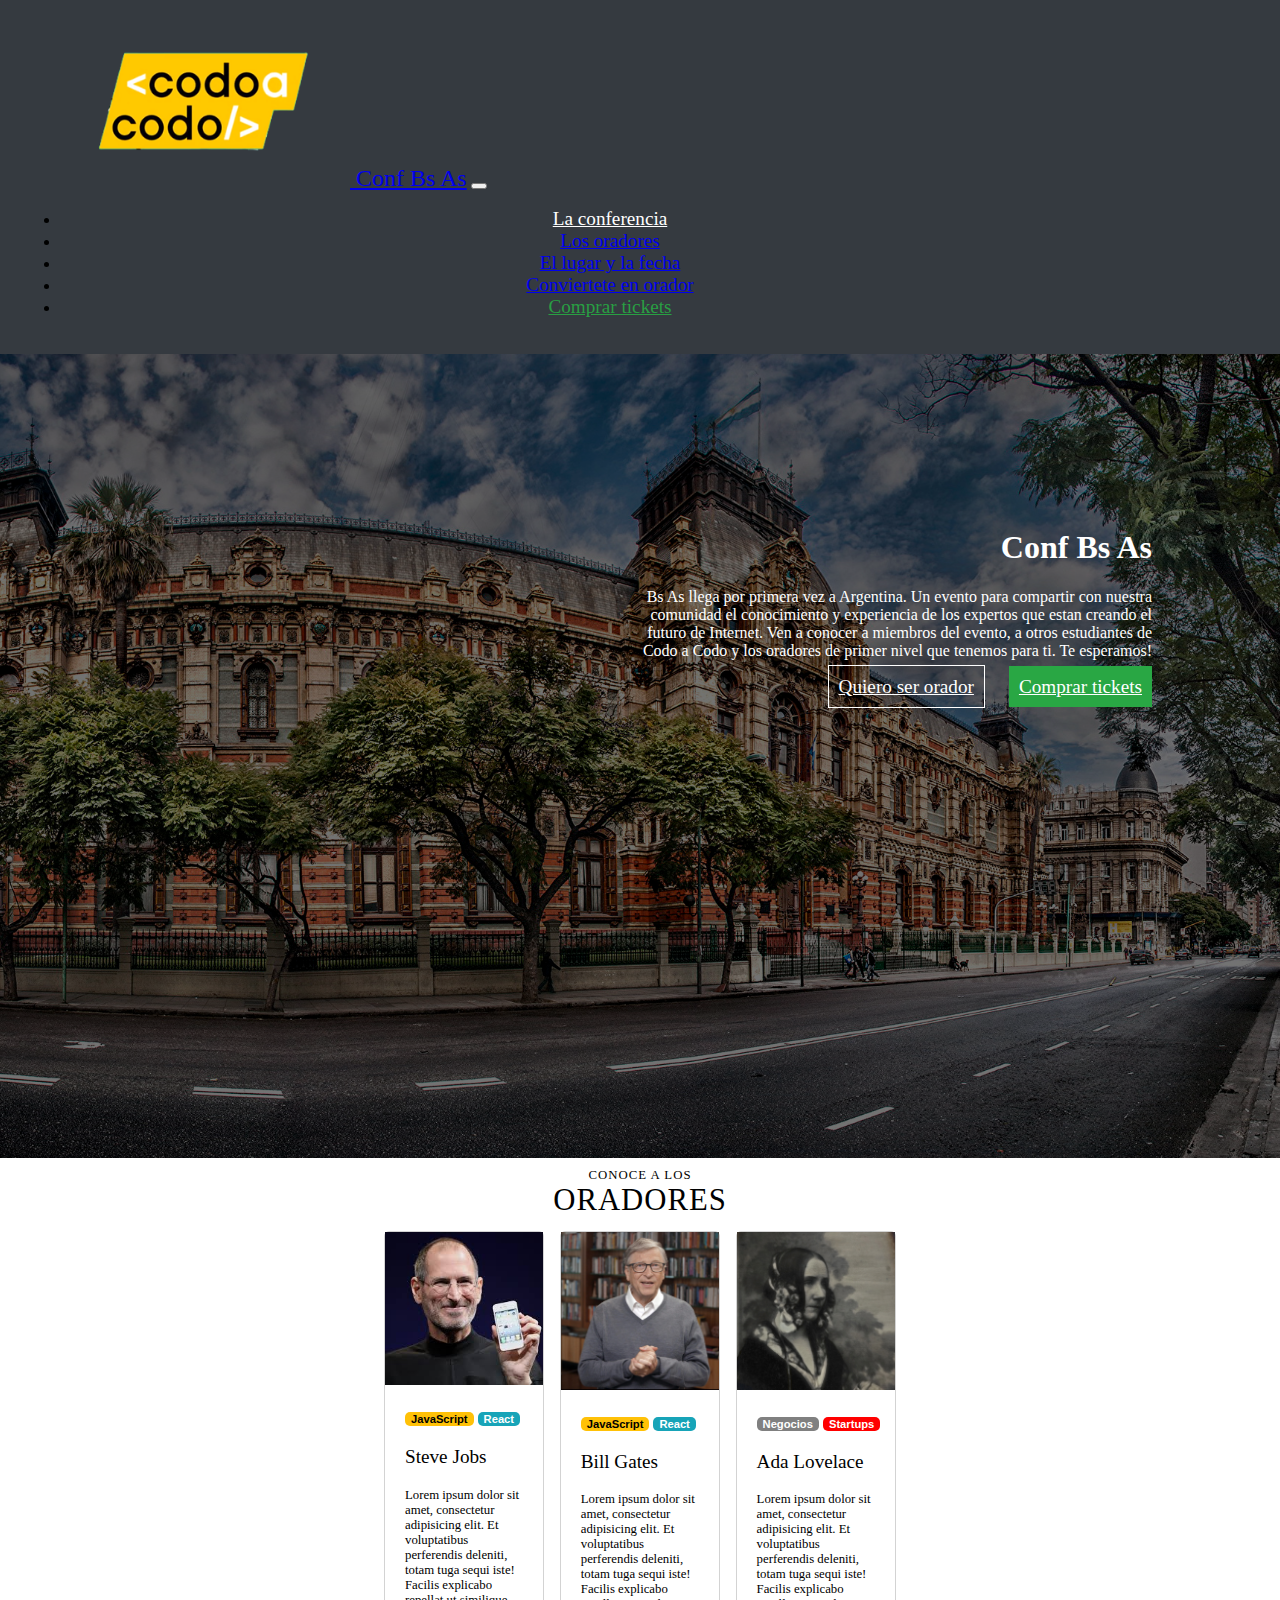
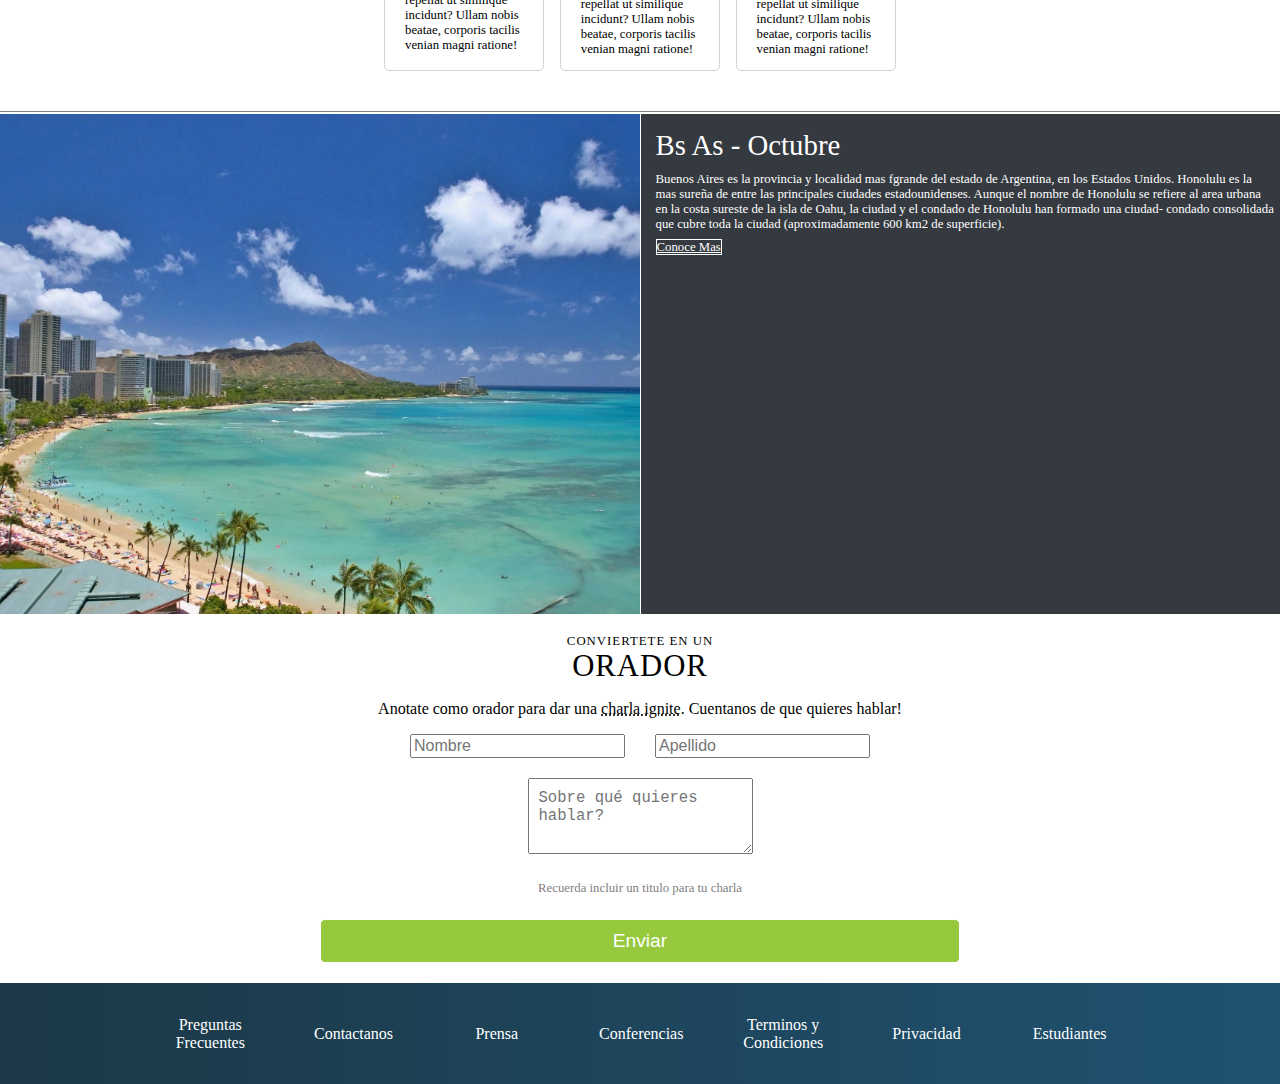
<file: index.html>
<!DOCTYPE html>
<html lang="en">

<head>
  <meta charset="UTF-8" />
  <meta http-equiv="X-UA-Compatible" content="IE=edge" />
  <meta name="viewport" content="width=device-width, initial-scale=1.0" />
  <!-- CSS -->
  <link rel="stylesheet" type="text/css" href="./css/styles.css" />
  <!-- Bootstrap -->
  <link href="https://cdn.jsdelivr.net/npm/bootstrap@5.1.3/dist/css/bootstrap.min.css" rel="stylesheet"
    integrity="sha384-1BmE4kWBq78iYhFldvKuhfTAU6auU8tT94WrHftjDbrCEXSU1oBoqyl2QvZ6jIW3" crossorigin="anonymous" />
  <script src="https://cdn.jsdelivr.net/npm/bootstrap@5.1.3/dist/js/bootstrap.bundle.min.js"
    integrity="sha384-ka7Sk0Gln4gmtz2MlQnikT1wXgYsOg+OMhuP+IlRH9sENBO0LRn5q+8nbTov4+1p"
    crossorigin="anonymous"></script>
  <title>Inicio</title>

</head>
<header>

  <nav class="navbar navbar-expand-lg navbar-dark" style="background-color: #353a40" id="nav">
    <a class=" navbar-brand" href="#" id="logoText"> <img src="img/codoacodo.png" alt="" class="logo"> Conf Bs As</a>
    <button class="navbar-toggler" type="button" data-toggle="collapse" data-target="#navbarNav"
      aria-controls="navbarNav" aria-expanded="false" aria-label="Toggle navigation">
      <span class="navbar-toggler-icon"></span>
    </button>
    <div class="collapse navbar-collapse" id="navbarNav">
      <ul class="navbar-nav">
        <li class="nav-item active">
          <a class="nav-link" id="active" href="#">La conferencia</a>
        </li>
        <li class="nav-item">
          <a class="nav-link " href="#">Los oradores</a>
        </li>
        <li class="nav-item">
          <a class="nav-link " href="#">El lugar y la fecha</a>
        </li>
        <li class="nav-item">
          <a class="nav-link" href="#">Conviertete en orador</a>
        </li>
        <li class="nav-item">
          <a class="nav-link" id="green" href="tickets.html">Comprar tickets</a>
        </li>

      </ul>
    </div>
  </nav>
</header>

<body>
  <div class="jumbotron background">
    <div class="jumboCard">
      <h1 class=" jumboTitle">Conf Bs As</h1>
      <p class="lead jumboText ">Bs As llega por primera vez a Argentina. Un evento para compartir
        con
        nuestra comunidad el conocimiento y experiencia de los expertos
        que
        estan creando el futuro de Internet. Ven a conocer a miembros
        del
        evento, a otros estudiantes de Codo a Codo y los oradores de
        primer
        nivel que tenemos para ti. Te esperamos!</p>
      </p>
    </div>

    <div class="btns">
      <a href="#" class="btn" id="btnQuiero">Quiero ser orador</a>
      <a href="tickets.html" class="btn" id="btnComprar">Comprar tickets</a>
    </div>

  </div>

  <div class="container-fluid grid-container " id="margin">

    <div class="title">
      <p class="conoce">Conoce a los
        <br>
        <span class="oradores">Oradores</span>
      </p>

    </div>
    <div class="card1  mx-auto">
      <img src="img/steve.jpg" class="mx-auto" id="img" alt="Responsive image">
      <div class="buttonsGrid">
        <button class="btnJS">JavaScript</button> <button class="btnR">React</button>
      </div>
      <p class="name">Steve Jobs</p>
      <p class="text">Lorem ipsum dolor sit amet, consectetur adipisicing
        elit. Et voluptatibus perferendis deleniti, totam tuga
        sequi iste! Facilis explicabo repellat ut similique
        incidunt? Ullam nobis beatae, corporis tacilis venian magni ratione!</p>
    </div>

    <div class="card2  mx-auto">
      <img src="img/bill.jpg" class="mx-auto" id="img" alt="Responsive image">
      <div class="buttonsGrid">
        <button class="btnJS">JavaScript</button> <button class="btnR">React</button>
      </div>
      <p class="name">Bill Gates</p>
      <p class="text">Lorem ipsum dolor sit amet, consectetur adipisicing
        elit. Et voluptatibus perferendis deleniti, totam tuga
        sequi iste! Facilis explicabo repellat ut similique
        incidunt? Ullam nobis beatae, corporis tacilis venian magni ratione!</p>
    </div>

    <div class="card3  mx-auto">
      <img src="img/ada.jpeg" class="mx-auto" id="img" alt="Responsive image">
      <div class="buttonsGrid">
        <button class="btnN">Negocios</button> <button class="btnStart">Startups</button>
      </div>
      <p class="name ">Ada Lovelace</p>
      <p class="text">Lorem ipsum dolor sit amet, consectetur adipisicing
        elit. Et voluptatibus perferendis deleniti, totam tuga
        sequi iste! Facilis explicabo repellat ut similique
        incidunt? Ullam nobis beatae, corporis tacilis venian magni ratione!</p>
    </div>

  </div>

  <div class="containerOctober">
    <div class="imgOctober">
    </div>
    <div class="textOctoberGral">
      <h3 class="titleOctober">Bs As - Octubre</h3>
      <p class="textOctober"> Buenos Aires es la provincia y localidad mas fgrande del estado de Argentina, en los
        Estados Unidos. Honolulu es la mas sureña de entre las principales ciudades estadounidenses. Aunque el
        nombre de Honolulu se refiere al area urbana en la costa sureste de la isla de Oahu, la ciudad y el condado
        de
        Honolulu
        han formado una ciudad- condado consolidada que cubre toda la ciudad (aproximadamente 600 km2 de
        superficie).</p>
      <a href="#" class="btn" id="btnConoce">Conoce Mas</a>
    </div>
  </div>
  <p class="conoce">Conviertete en un
    <br>
    <span class="oradores">orador</span>
  </p>
  </div>



  <form>
    <p class="formTitle">Anotate como orador para dar una <span class="formTitleSpan">charla ignite</span>.
      Cuentanos de
      que quieres hablar!</p>
    <div class="formCenter">

      <div class="form-group" id="formCenter">

        <div class="inputs">
          <input type="name" class="form-control" placeholder="Nombre" id="input1">
          <input type="lastname" class="form-control" placeholder="Apellido" id="input2">
        </div> <textarea name="" rows="3" class="form-control " placeholder="Sobre qué quieres hablar?"
          id="textArea"></textarea>
        <p id="recuerda">Recuerda incluir un titulo para tu charla</p>
        <button type="submit" class="btn " id="btnSend">Enviar</button>
      </div>
    </div>
  </form>
  <footer>
    <div class="footerDiv">
      <a href="" class="footerText">Preguntas Frecuentes</a>
    </div>
    <div class="footerDiv">
      <a href="" class="footerText">Contactanos</a>
    </div>
    <div class="footerDiv">
      <a href="" class="footerText">Prensa</a>
    </div>
    <div class="footerDiv">
      <a href="" class="footerText">Conferencias</a>
    </div>
    <div class="footerDiv">
      <a href="" class="footerText">Terminos y Condiciones</a>
    </div>
    <div class="footerDiv">
      <a href="" class="footerText">Privacidad</a>
    </div>
    <div class="footerDiv">
      <a href="" class="footerText">Estudiantes</a>
    </div>

  </footer>

  <!-- Bootstrap -->
  <script src="https://code.jquery.com/jquery-3.3.1.slim.min.js"
    integrity="sha384-q8i/X+965DzO0rT7abK41JStQIAqVgRVzpbzo5smXKp4YfRvH+8abtTE1Pi6jizo"
    crossorigin="anonymous"></script>
  <script src="https://cdn.jsdelivr.net/npm/popper.js@1.14.7/dist/umd/popper.min.js"
    integrity="sha384-UO2eT0CpHqdSJQ6hJty5KVphtPhzWj9WO1clHTMGa3JDZwrnQq4sF86dIHNDz0W1"
    crossorigin="anonymous"></script>
  <script src="https://cdn.jsdelivr.net/npm/bootstrap@4.3.1/dist/js/bootstrap.min.js"
    integrity="sha384-JjSmVgyd0p3pXB1rRibZUAYoIIy6OrQ6VrjIEaFf/nJGzIxFDsf4x0xIM+B07jRM"
    crossorigin="anonymous"></script>
</body>

</html>
</file>
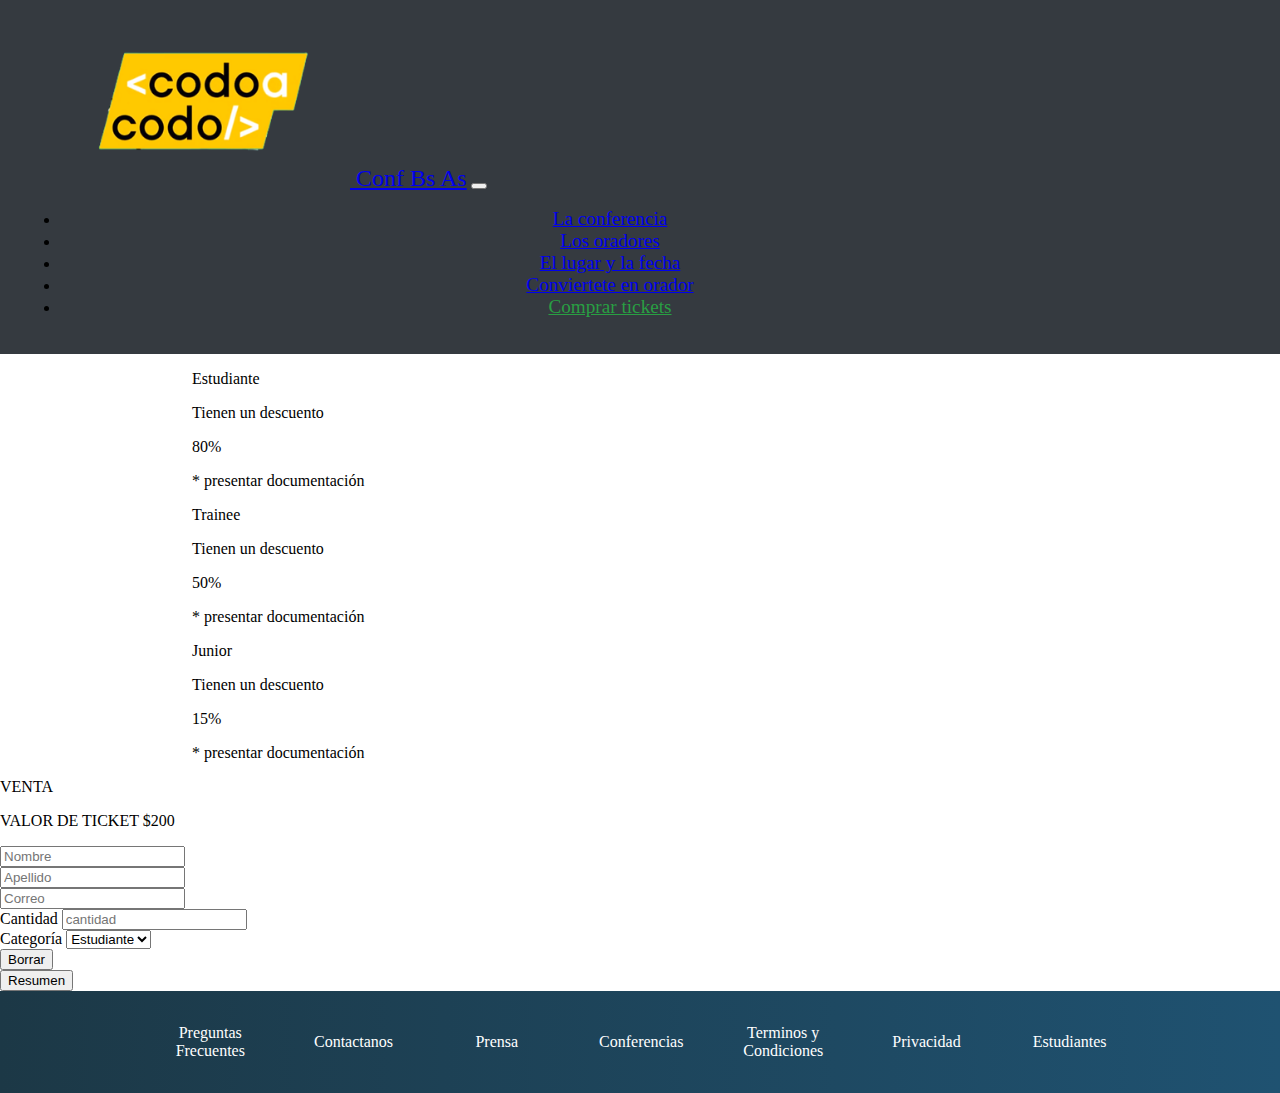
<file: tickets.html>
<!DOCTYPE html>
<html lang="en">

<head>
    <meta charset="UTF-8" />
    <meta http-equiv="X-UA-Compatible" content="IE=edge" />
    <meta name="viewport" content="width=device-width, initial-scale=1.0" />
    <!-- CSS -->
    <link rel="stylesheet" type="text/css" href="./css/styles.css" />
    <!-- Bootstrap -->
    <link href="https://cdn.jsdelivr.net/npm/bootstrap@5.1.3/dist/css/bootstrap.min.css" rel="stylesheet"
        integrity="sha384-1BmE4kWBq78iYhFldvKuhfTAU6auU8tT94WrHftjDbrCEXSU1oBoqyl2QvZ6jIW3" crossorigin="anonymous" />
    <script src="https://cdn.jsdelivr.net/npm/bootstrap@5.1.3/dist/js/bootstrap.bundle.min.js"
        integrity="sha384-ka7Sk0Gln4gmtz2MlQnikT1wXgYsOg+OMhuP+IlRH9sENBO0LRn5q+8nbTov4+1p"
        crossorigin="anonymous"></script>
    <title>Tickets</title>

</head>
<header>

    <nav class="navbar navbar-expand-lg navbar-dark" style="background-color: #353a40" id="nav">
        <a class=" navbar-brand" href="#" id="logoText"> <img src="img/codoacodo.png" alt="" class="logo"> Conf Bs
            As</a>
        <button class="navbar-toggler" type="button" data-toggle="collapse" data-target="#navbarNav"
            aria-controls="navbarNav" aria-expanded="false" aria-label="Toggle navigation">
            <span class="navbar-toggler-icon"></span>
        </button>
        <div class="collapse navbar-collapse" id="navbarNav">
            <ul class="navbar-nav">
                <li class="nav-item ">
                    <a class="nav-link" href="index.html">La conferencia</a>
                </li>
                <li class="nav-item">
                    <a class="nav-link " href="#">Los oradores</a>
                </li>
                <li class="nav-item">
                    <a class="nav-link " href="#">El lugar y la fecha</a>
                </li>
                <li class="nav-item">
                    <a class="nav-link" href="#">Conviertete en orador</a>
                </li>
                <li class="nav-item">
                    <a class="nav-link" id="green" href="tickets.html">Comprar tickets</a>
                </li>

            </ul>
        </div>
    </nav>
</header>

<body>
    <div class="container-fluid grid-containerTickets " id="margin">
        <div class="card4  mx-auto">
            <p class="bold">Estudiante</p>
            <p>Tienen un descuento</p>
            <p class="bold">80%</p>
            <p class="grey">* presentar documentación</p>

        </div>

        <div class="card5  mx-auto">
            <p class="bold">Trainee</p>
            <p>Tienen un descuento</p>
            <p class="bold">50%</p>
            <p class="grey">* presentar documentación</p>
        </div>

        <div class="card6  mx-auto">
            <p class="bold">Junior</p>
            <p>Tienen un descuento</p>
            <p class="bold">15%</p>
            <p class="grey">* presentar documentación</p>
        </div>

    </div>
    <div>
        <p class="formTitleTickets">VENTA</p>
        <p class="bigText">VALOR DE TICKET $200</p>
    </div>
    <section id="create" class="container">
        <form>
            <div class="row">
                <div class="col">
                    <input type="text" class="form-control" placeholder="Nombre">
                </div>
                <div class="col">
                    <input type="text" class="form-control" placeholder="Apellido">
                </div>
            </div>
            <div> <input type="email" class="form-control" placeholder="Correo">
            </div>

            <div class="row">
                <div class="col">
                    <label for="cantidad">Cantidad</label>
                    <input id="cantidad" type="text" class="form-control" placeholder="cantidad">

                </div>
                <div class="col">
                    <label for="categoria">Categoría</label>
                    <select id="option" class="form-control">
                        <option value="estudiante">Estudiante</option>
                        <option value="trainee">Trainee</option>
                        <option value="junior">Junior</option>

                    </select>
                </div>
                <div id="total">
                </div>
                <div class="row ">

                    <div class="col">
                        <button type="reset" class="btn" id="btnReset">Borrar</button>
                    </div>
                    <div class="col">

                        <button type="button" class="btn" id="btnSubmit">Resumen</button>
                    </div>
                </div>

        </form>
    </section>

    <footer>
        <div class="footerDiv">
            <a href="" class="footerText">Preguntas Frecuentes</a>
        </div>
        <div class="footerDiv">
            <a href="" class="footerText">Contactanos</a>
        </div>
        <div class="footerDiv">
            <a href="" class="footerText">Prensa</a>
        </div>
        <div class="footerDiv">
            <a href="" class="footerText">Conferencias</a>
        </div>
        <div class="footerDiv">
            <a href="" class="footerText">Terminos y Condiciones</a>
        </div>
        <div class="footerDiv">
            <a href="" class="footerText">Privacidad</a>
        </div>
        <div class="footerDiv">
            <a href="" class="footerText">Estudiantes</a>
        </div>

    </footer>

    <!-- Bootstrap -->
    <script src="https://code.jquery.com/jquery-3.3.1.slim.min.js"
        integrity="sha384-q8i/X+965DzO0rT7abK41JStQIAqVgRVzpbzo5smXKp4YfRvH+8abtTE1Pi6jizo"
        crossorigin="anonymous"></script>
    <script src="https://cdn.jsdelivr.net/npm/popper.js@1.14.7/dist/umd/popper.min.js"
        integrity="sha384-UO2eT0CpHqdSJQ6hJty5KVphtPhzWj9WO1clHTMGa3JDZwrnQq4sF86dIHNDz0W1"
        crossorigin="anonymous"></script>
    <script src="https://cdn.jsdelivr.net/npm/bootstrap@4.3.1/dist/js/bootstrap.min.js"
        integrity="sha384-JjSmVgyd0p3pXB1rRibZUAYoIIy6OrQ6VrjIEaFf/nJGzIxFDsf4x0xIM+B07jRM"
        crossorigin="anonymous"></script>

    <!-- Javascript -->
    <script src="app.js"></script>
</body>

</html>
</file>
<file: css/styles.css>
body {
  margin: 0;
}

nav {
  padding: 20px;
  padding-right: 100px;

}

#navbarNav {
  justify-content: right;

}


.navbar .navbar-collapse {
  text-align: center;
}


.logo {
  width: 25%;
  margin-left: 40px;
}

#logoText {
  font-size: 1.5em;
}

#green {
  color: green;
}

#active {
  color: white;
}

.nav-link {
  font-size: 1.2em;
  margin-right: 20px;
  width: 100%;

}

.imgBa {
  filter: brightness(50%);
  width: 100%;


}





.background {
  background: rgba(0, 0, 0, .55) url("../img/ba.jpg");
  background-blend-mode: darken;
  height: 650px;
  background-repeat: no-repeat;
  background-size: cover;
  background-position: bottom;
  padding-right: 10%;
  padding-top: 12%;


}

.jumboCard {
  text-align: right;
  color: white;
  width: 47%;
  float: right;


}

.btns {
  text-align: right;
  color: white;
  width: 60%;
  float: right;

}

.jumboTitle {
  font-size: 2em;
}

#btnQuiero {
  color: white;
  border: 1px solid white;
  font-size: 1.2em;
  font-weight: 300;
  padding: 10px;
  margin-top: 40px;
  margin-right: 20px;

}

#btnComprar {
  background-color: #29a744;
  color: white;
  font-size: 1.2em;
  font-weight: 300;
  padding: 10px;
  margin-top: 40px;

}


#green {
  color: #299f43;
}

#white {
  color: white;
}



.formCenter {
  text-align: center;
  margin-bottom: 20px;
}



.grid-container {
  display: grid;
  grid-template-columns: repeat (1fr 1fr 1fr);
  grid-template-rows: repeat (1fr 3fr 1fr);
  grid-template-areas: "title title title""card1 card2 card3";
  align-content: center;
  justify-content: center;
  column-gap: 3%;
  margin-right: 15%;
  margin-left: 15%;
  margin-bottom: 40px;
}

#margin {
  padding-right: 15%;
  padding-left: 15%;
}

.conoce {
  text-transform: uppercase;
  font-weight: 100;
  text-align: center;
  margin-top: 10px;
  font-size: 0.8em;
  letter-spacing: 1px;
}

.oradores {
  text-transform: uppercase;
  font-size: 2.4em;
  margin: 0px;
  font-weight: 500;
}

.title {
  grid-area: title;
}

.card1 {
  grid-area: card1;
  border: 1px solid lightgrey;
  text-align: center;
  border-radius: 5px;


}

.card2 {
  grid-area: card2;
  border: 1px solid lightgrey;
  text-align: center;
  border-radius: 5px;

}

.card3 {
  grid-area: card3;
  border: 1px solid lightgrey;
  text-align: center;
  border-radius: 5px;

}

#img {
  width: 100%;
  max-width: 100%;
}

.name {
  text-align: left;
  font-weight: 400;
  padding-left: 20px;
  font-size: 1.2em;
}

.text {
  text-align: left;
  padding-right: 15px;
  padding-left: 20px;
  font-weight: 200;
  font-size: 0.8em;
}

.buttonsGrid {
  text-align: left;
  margin-top: 20px;
  padding-left: 20px
}

.btnJS,
.btnR,
.btnN,
.btnStart {
  border: none;
  font-weight: bold;
  border-radius: 5px;
  font-size: 0.7em;
  color: black;
}

.btnJS {
  background-color: #ffc107;
  color: black;
}

.btnR {
  background-color: #17a4b8;
  color: white;
}

.btnN {
  background-color: grey;
  color: white;
}

.btnStart {
  background-color: red;
  color: white;
}

.containerOctober {
  display: flex;
  border-top: 1px solid grey;
  padding-top: 2px;
  margin-bottom: 20px;

}

.imgOctober {
  background: rgba(0, 0, 0, .55) url("../img/honolulu.jpg");
  background-repeat: no-repeat;
  background-size: cover;
  width: 50%;
  background-position: center;
  height: 500px;

}

.textOctober,
.titleOctober {
  margin: 0px;
  color: white;
  padding: 5px;
  margin-left: 10px;


}

.textOctober {

  font-size: 0.8em;
  font-weight: 300;

}


.titleOctober {

  font-size: 1.8em;
  font-weight: 500;
  margin-top: 10px;
}

.textOctoberGral {
  border-left: 1px solid white;
  width: 50%;
  float: right;
  height: auto;
  background-color: #353a40;

}




#btnConoce {
  color: white;
  border: 1px solid white;
  margin: 15px;
  font-size: 0.8em;
  font-weight: 300;

}

.formTitle {
  text-align: center;
  font-size: 1em;
  font-weight: 300;
}

.formTitleSpan {
  text-decoration: underline;
  text-decoration-style: dotted;
}

#btnSend {
  color: white;
  background-color: #96c93e;
  border: 1px solid white;
  width: 100%;
  margin-top: 10px;
  padding: 10px;
  font-size: 1.2em;
  border-radius: 5px;
}

.inputs {
  display: flex;
  margin-bottom: 20px;
  border-radius: 20px;
}


#input1 {
  margin-right: 30px;
  font-size: 1em;
}

#input2 {
  font-size: 1em;

}

#textArea {
  font-size: 1.2em;
  padding: 10px;
}

#formCenter {
  display: inline-block;
  width: 50%;
  text-align: center;
  justify-content: center;
  justify-items: center;
  align-items: center;
  align-content: center;


}

#recuerda {
  text-align: left;
  color: grey;
  padding-top: 10px;
  font-size: 0.8em;
}


footer {
  background: linear-gradient(to right, #1c3846, #1f5271);
  margin: 0px;
  text-align: center;
  display: flex;
  justify-content: space-evenly;
  flex-wrap: wrap;
  align-items: center;
  padding: 1%;
  padding-right: 10%;
  padding-left: 10%;
}

.footerText {
  color: white;
  font-size: 1em;
  text-decoration: none;

}

.footerDiv {
  margin: 20px;
  width: 8%;
}


@media only screen and (max-width: 1200px) {

  .nav-item {
    font-size: 0.8em;
    margin-right: 0px;


  }

  nav {
    padding-right: 5px;
  }

  .jumboCard {


    text-align: right;
    color: white;
    width: 80%;

  }

  .btns {
    width: 100%;
  }



  .textOctober {

    font-size: 15px;
    font-weight: 300;

  }


  .titleOctober {

    font-size: 20px;
    font-weight: 500;
    margin-top: 20px;
  }

  .imgOctober {

    height: 400px;

  }



  .conoce {

    font-size: 25px;
  }

  .oradores {
    font-size: 45px;

  }

  #textArea {
    font-size: 15px;
    padding: 20px;
  }


  .formTitle {
    text-align: center;
    font-size: 25px;
    font-weight: 300;
    margin: 20px;
  }

  #formCenter {
    width: 80%;
    text-align: center;
    justify-content: center;
    justify-items: center;
    align-items: center;
    align-content: center;
    margin: 20px;

  }

  .footerText {
    font-size: 0.8em;
    font-weight: 500;
    letter-spacing: 1px;

  }

  footer {
    height: auto;
    padding: 20px;
    display: block;

  }


  .footerDiv {
    margin: 10px;
    width: auto;
  }


}

@media only screen and (max-width: 768px) {
  .logo {
    width: auto;
    margin: 0px;
  }


  #logoText {
    margin: 0px;
    width: 50%;

  }

  .grid-container {
    display: block;
  }

  .jumboCard {


    color: white;

  }


  .background {
    height: 700px;
  }



  .textOctoberGral {
    padding: 10px;
  }

  .textOctober {
    font-size: 0.7em;
  }

  #btnConoce {
    color: white;
    border: 1px solid white;
    font-size: 15px;
    font-weight: 500;

  }

  .conoce {

    font-size: 15px;
  }

  .oradores {
    font-size: 35px;

  }

  .logo {
    width: 35%;
    margin-left: 0px;
  }

  .formTitle {
    text-align: center;
    font-size: 20px;
    font-weight: 300;
    margin: 20px;
  }

  .inputs {
    display: block;
  }

  #input1 {
    margin-bottom: 20px;
  }

  footer {
    display: block;
  }


  .footerDiv {
    margin: 10px;
  }

}

@media only screen and (max-width: 480px) {

  .jumboCard {
    text-align: center;
    width: 100%;
    align-items: center;
    justify-content: center;
    align-content: center;

  }

  .background {
    height: 600px;
    padding: 30px;
  }

  #btnQuiero {
    display: block;
    font-size: 1em;
    justify-content: center;
    font-weight: 300;
    padding: 10px;
    margin-top: 10px;
    margin-bottom: 10px;
    margin-right: 0px;

  }



  #btnComprar {
    display: block;
    font-size: 1em;
    justify-content: center;
    font-weight: 300;
    padding: 10px;
    margin-top: 10px;
    margin-bottom: 10px;
  }

  .btns {

    margin-top: 2px;
    margin-bottom: 2px;
  }

  .imgOctober {
    display: none;
  }

  .textOctoberGral {
    width: 100%;
    background: rgba(0, 0, 0, .55) url("../img/honolulu.jpg");
    background-blend-mode: darken;
    background-size: cover;
  }
}
</file>
